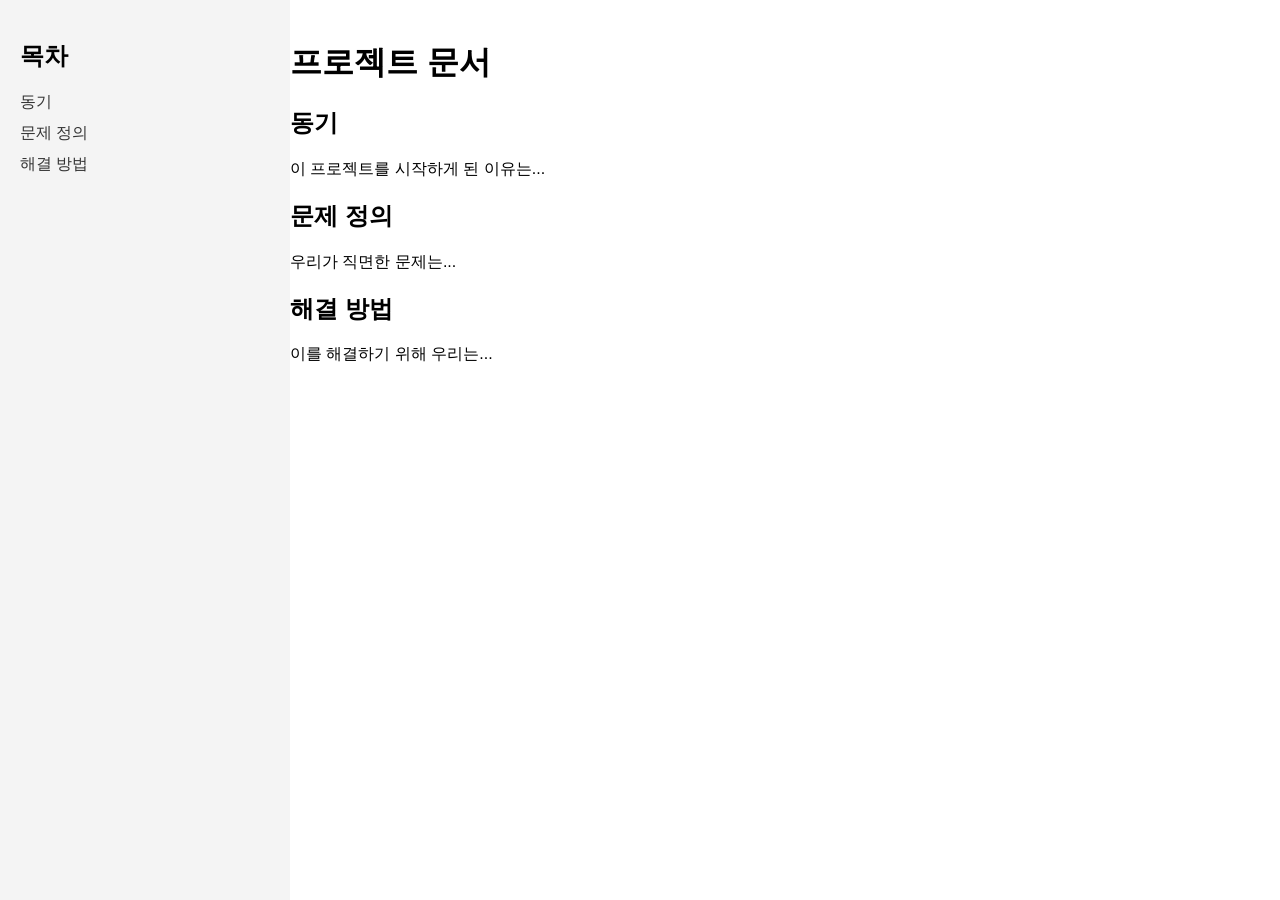
<file: index.html>
<!DOCTYPE html>
<html lang="ko">
<head>
  <meta charset="UTF-8">
  <title>문서 예시</title>
  <style>
    body {
      margin: 0;
      font-family: Arial, sans-serif;
      display: flex; /* 좌우 배치 */
    }
    nav {
      width: 250px; /* 왼쪽 목차 영역 */
      background-color: #f4f4f4;
      padding: 20px;
      height: 100vh; /* 화면 전체 높이 */
      position: fixed; /* 스크롤해도 고정 */
      overflow-y: auto; /* 내용 많으면 스크롤 */
    }
    main {
      margin-left: 270px; /* nav 너비만큼 오른쪽으로 밀기 */
      padding: 20px;
      flex: 1;
    }
    nav ul {
      list-style: none;
      padding: 0;
    }
    nav ul li {
      margin: 10px 0;
    }
    nav ul li a {
      text-decoration: none;
      color: #333;
    }
    nav ul li a:hover {
      color: #007acc;
    }
  </style>
</head>
<body>
  <nav>
    <h2>목차</h2>
    <ul>
      <li><a href="#section1">동기</a></li>
      <li><a href="#section2">문제 정의</a></li>
      <li><a href="#section3">해결 방법</a></li>
    </ul>
  </nav>

  <main>
    <h1>프로젝트 문서</h1>
    <section id="section1">
      <h2>동기</h2>
      <p>이 프로젝트를 시작하게 된 이유는...</p>
    </section>

    <section id="section2">
      <h2>문제 정의</h2>
      <p>우리가 직면한 문제는...</p>
    </section>

    <section id="section3">
      <h2>해결 방법</h2>
      <p>이를 해결하기 위해 우리는...</p>
    </section>
  </main>
</body>
</html>
</file>
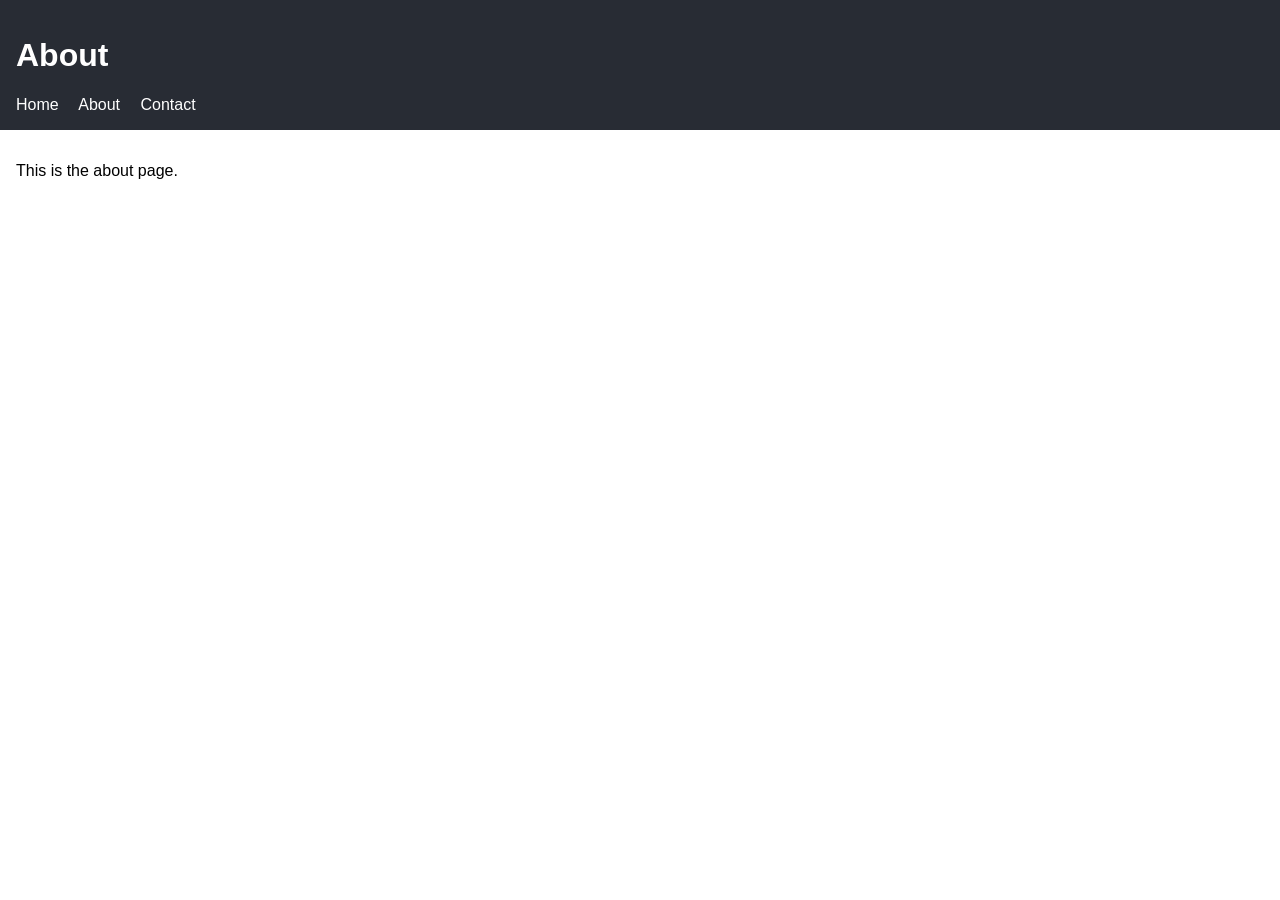
<file: pages/about.html>
<!DOCTYPE html>
<html lang="en">
<head>
  <meta charset="UTF-8">
  <meta name="viewport" content="width=device-width, initial-scale=1.0">
  <title>About</title>
  <link rel="stylesheet" href="../css/styles.css">
</head>
<body>
  <header>
    <h1>About</h1>
    <nav>
      <a href="../index.html">Home</a>
      <a href="about.html">About</a>
      <a href="contact.html">Contact</a>
    </nav>
  </header>
  <main>
    <p>This is the about page.</p>
  </main>
  <script src="../js/scripts.js"></script>
</body>
</html>
</file>
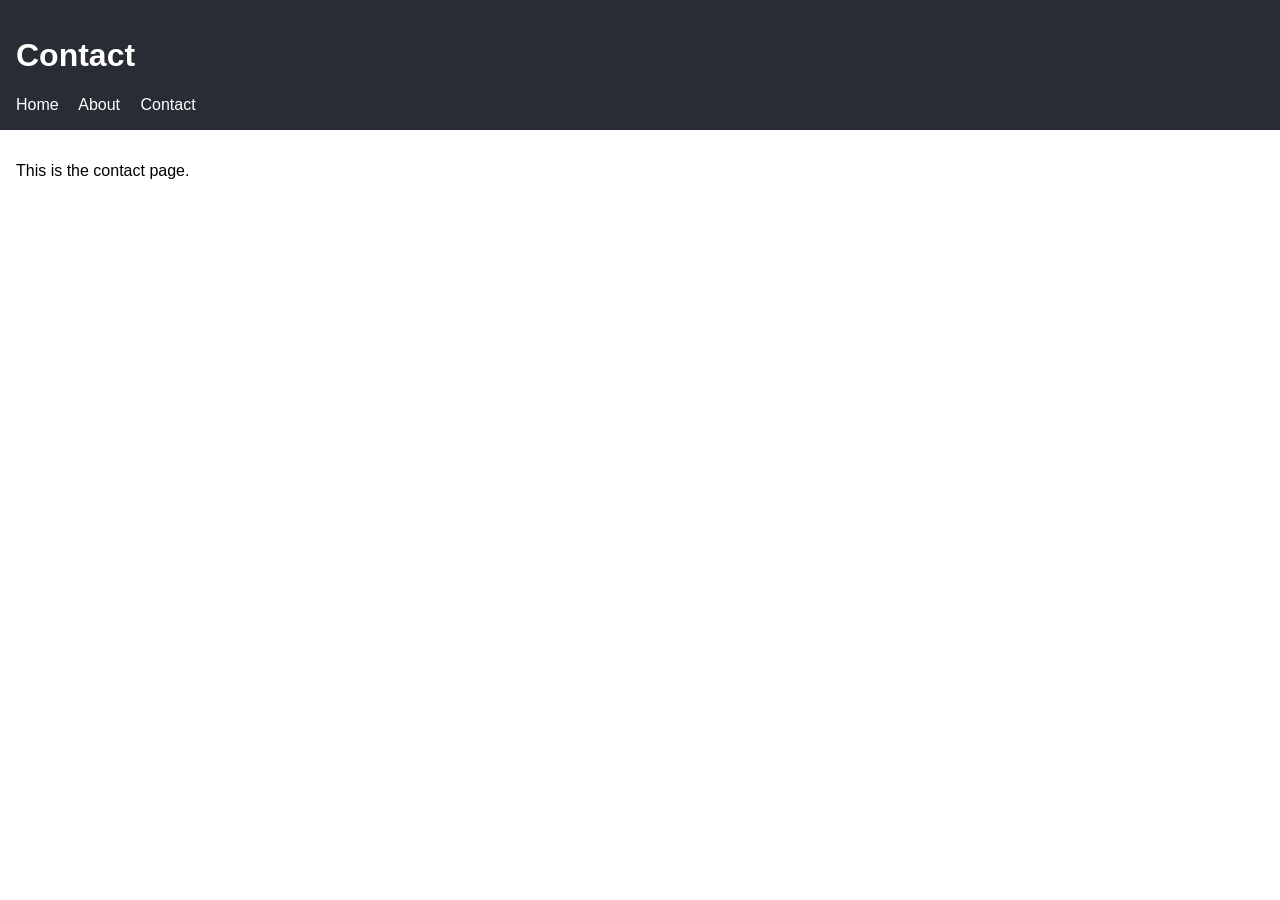
<file: pages/contact.html>
<!DOCTYPE html>
<html lang="en">
<head>
  <meta charset="UTF-8">
  <meta name="viewport" content="width=device-width, initial-scale=1.0">
  <title>Contact</title>
  <link rel="stylesheet" href="../css/styles.css">
</head>
<body>
  <header>
    <h1>Contact</h1>
    <nav>
      <a href="../index.html">Home</a>
      <a href="about.html">About</a>
      <a href="contact.html">Contact</a>
    </nav>
  </header>
  <main>
    <p>This is the contact page.</p>
  </main>
  <script src="../js/scripts.js"></script>
</body>
</html>
</file>
<file: css/styles.css>
body {
  font-family: Arial, sans-serif;
  margin: 0;
  padding: 0;
}
header {
  background: #282c34;
  color: white;
  padding: 1rem;
}
nav a {
  color: white;
  margin-right: 1rem;
  text-decoration: none;
}
main {
  padding: 1rem;
}
</file>
